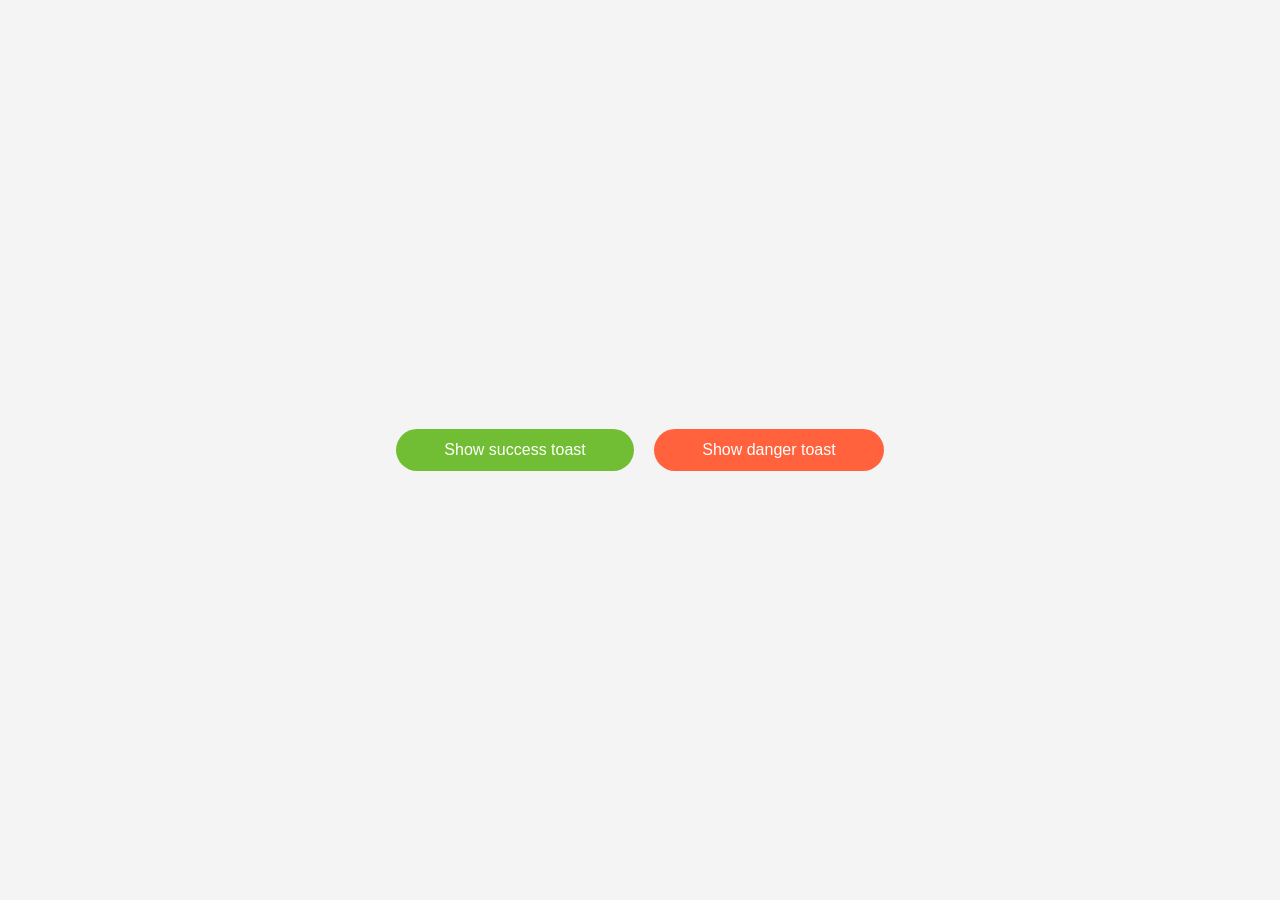
<file: CSS_BEM/index.html>
<!DOCTYPE html>
<html lang="en">
<head>
    <meta charset="UTF-8">
    <meta name="viewport" content="width=device-width, initial-scale=1.0">
    <title>BEM</title>
    <link rel="stylesheet" href="https://cdnjs.cloudflare.com/ajax/libs/font-awesome/6.6.0/css/all.min.css" integrity="sha512-Kc323vGBEqzTmouAECnVceyQqyqdsSiqLQISBL29aUW4U/M7pSPA/gEUZQqv1cwx4OnYxTxve5UMg5GT6L4JJg==" crossorigin="anonymous" referrerpolicy="no-referrer" />
    <link rel="stylesheet" href="main.css">
</head>
<body>
    <!-- <div>
        <button class="btn btn--size-s btn--success">GO TO NEXT APPROVAL</butt>
        <button class="btn btn--size-s btn--warn">OK</butt>
        <button class="btn btn--size-s btn--danger">TRY AGAIN</butt>
    </div>
    
    <div>
        <button class="btn btn--success btn--disabled">GO TO NEXT APPROVAL</butt>
        <button class="btn btn--warn">OK</butt>
        <button class="btn btn--danger">TRY AGAIN</butt>
    </div>

    <div>
        <button class="btn btn--size-l btn--success">GO TO NEXT APPROVAL</butt>
        <button class="btn btn--size-l btn--warn">OK</butt>
        <button class="btn btn--size-l btn--danger">TRY AGAIN</butt>
    </div> -->

    <div id="toast"></div>

    <div>
        <!-- chọn nhiều từ giống nhau trong vscode: ctrl+D (nhiều lần)-->
        <!-- Hoặc ctrl+shift+L -->
        <div onclick="showSuccessToast();" class="btn btn--success">Show success toast</div>
        <div onclick="showErrorToast();" class="btn btn--danger">Show danger toast</div>
    </div>

    <script>
        // Toast Function
        function toast({
                title = '',
                message = '',
                type = 'info',
                duration = 3000
        }) {
            const main = document.getElementById('toast');
            if(main) {
                const toast = document.createElement('div');

                // Auto remove toast
                const autoRemoveId = setTimeout(
                    function() {
                        main.removeChild(toast);
                    }, 
                    duration + 1000
                );

                // Remove toast when click
                toast.onclick = function(e) {
                    if(e.target.closest('.toast__close')) {
                        main.removeChild(toast);
                        clearTimeout(autoRemoveId);
                    }
                }

                const icons = {
                    success: 'fa-solid fa-circle-check',
                    error: 'fa-solid fa-circle-exclamation',
                    warning: 'fa-solid fa-circle-exclamation',
                    info: 'fa-solid fa-circle-info'
                };
                const icon = icons[type];
                const delay = (duration / 1000).toFixed(2);

                toast.classList.add('toast', `toast--${type}`);
                toast.style.animation = `slideInLeft ease .5s, fadeOut linear 1s ${delay}s forwards`;

                toast.innerHTML = `
                    <div class="toast__icon">
                        <i class="${icon}"></i>
                    </div>

                    <div class="toast__body">
                        <h3 class="toast__title">${title}</h3>
                        <p class="toast__msg">${message}</p>
                    </div>

                    <div class="toast__close">
                        <i class="fa-solid fa-circle-xmark"></i>
                    </div>`;
                main.appendChild(toast);
            }
        }

        function showSuccessToast() {
            toast({
                title: 'Success!',
                message: 'You win!',
                type: 'success',
                duration: 5000
            });
        }

        function showErrorToast() {
            toast({
                title: 'Error!!',
                message: 'You lose!!',
                type: 'error',
                duration: 5000
            });
        }

    </script>
</body>
</html>
</file>
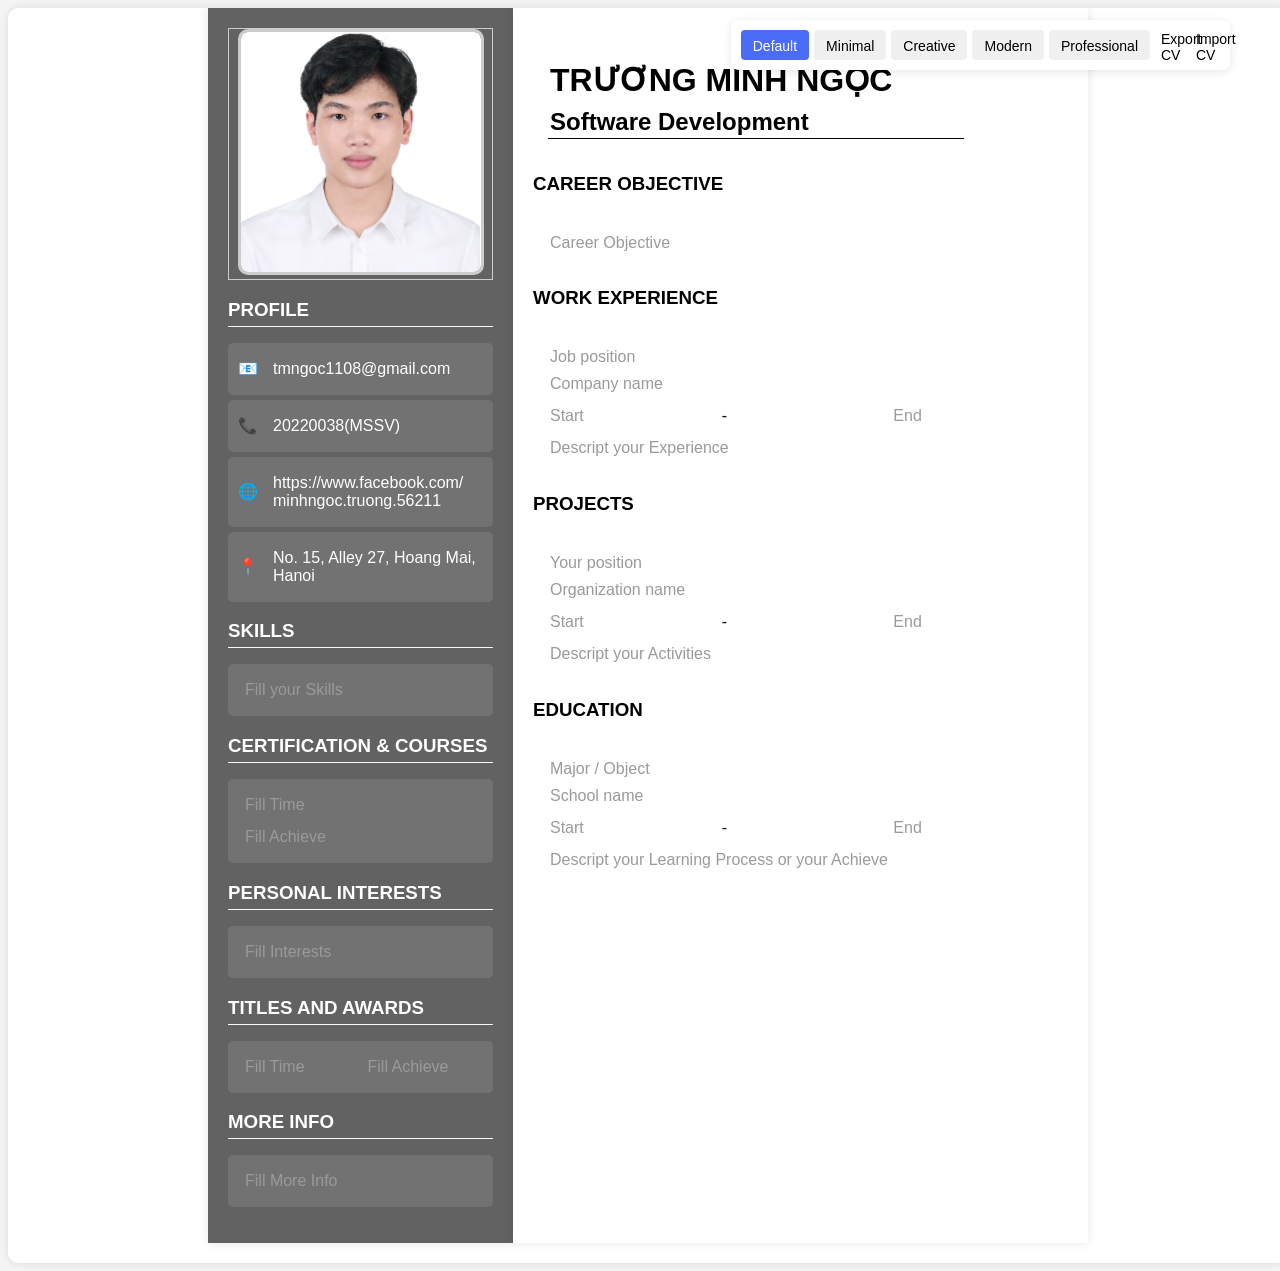
<file: public/index.html>
<!DOCTYPE html> 
<!-- Bắt buộc khi up lên firebase, đưa toàn bộ src vào file public -->
<html>
<head>
    <head>
        <title>CV - 20220038 - Trương Minh Ngọc</title>
        <meta name="viewport" content="width=device-width, initial-scale=1.0">
        <!-- Base CSS luôn được áp dụng -->
        <link rel="stylesheet" type="text/css" href="./CSS/main.css">
        <!-- Style-specific CSS với id để bật/tắt -->
        <link id="style-minimal" rel="stylesheet" type="text/css" href="./CSS/minimal.css" disabled>
        <link id="style-creative" rel="stylesheet" type="text/css" href="./CSS/creative.css" disabled>
        <link id="style-modern" rel="stylesheet" type="text/css" href="./CSS/modern.css" disabled>
        <link id="style-professional" rel="stylesheet" type="text/css" href="./CSS/professional.css" disabled>
        <!-- Google Fonts -->
        <link href="https://fonts.googleapis.com/css2?family=Montserrat:wght@300;400;500;600;700&family=Inter:wght@300;400;500;600;700&family=Poppins:wght@300;400;500;600;700&display=swap" rel="stylesheet">
        <!-- Original script -->
        <script src="./JS/style.js" defer></script>
        <!-- Thêm vào trước </head> -->
        <script src="./JS/layout-switcher.js" defer></script>
        <script src="./JS/cv-storage.js" defer></script>
    </head>
</head>
<body>
    <!-- Add this right after the opening <div class="container"> tag -->
    <div class="layout-switcher">
        <button class="layout-btn" data-layout="main">Default</button>
        <button class="layout-btn" data-layout="minimal">Minimal</button>
        <button class="layout-btn" data-layout="creative">Creative</button>
        <button class="layout-btn" data-layout="modern">Modern</button>
        <button class="layout-btn" data-layout="professional">Professional</button>
    </div>

    <div class="container">
        <div class="left">
            <div class="avatar">
                <label for="avatar">
                    <img id="avatar-preview" src="./img/avatar.jpg" alt="Avatar">
                </label>
                <input type="file" name="avatar" id="avatar" accept="image/*" style="display: none;">
            </div>

            <div class="profile-container">
                <h3 contenteditable="true">PROFILE</h3>
                <ul id="profile-list">
                    <li class="profile-item">
                        <span class="icon">📧</span>
                        <span class="editable" contenteditable="true" aria-placeholder="abc@gmail.com">tmngoc1108@gmail.com</span>
                        <div class="actions">
                            <button class="move-up">▲</button>
                            <button class="move-down">▼</button>
                            <button class="delete">❌</button>
                            <button class="add">➕</button>
                        </div>
                    </li>
                    <li class="profile-item">
                        <span class="icon">📞</span>
                        <span class="editable" contenteditable="true" aria-placeholder="012345678">20220038(MSSV)</span>
                        <div class="actions">
                            <button class="move-up">▲</button>
                            <button class="move-down">▼</button>
                            <button class="delete">❌</button>
                            <button class="add">➕</button>
                        </div>
                    </li>
                    <li class="profile-item">
                        <span class="icon">🌐</span>
                        <span class="editable" contenteditable="true" aria-placeholder="https://facebook.com">https://www.facebook.com/minhngoc.truong.56211</span>
                        <div class="actions">
                            <button class="move-up">▲</button>
                            <button class="move-down">▼</button>
                            <button class="delete">❌</button>
                            <button class="add">➕</button>
                        </div>
                    </li>
                    <li class="profile-item">
                        <span class="icon">📍</span>
                        <span class="editable" contenteditable="true" aria-placeholder="address">No. 15, Alley 27, Hoang Mai, Hanoi</span>
                        <div class="actions">
                            <button class="move-up">▲</button>
                            <button class="move-down">▼</button>
                            <button class="delete">❌</button>
                            <button class="add">➕</button>
                        </div>
                    </li>
                </ul>
            </div>

            <div class="profile-container">
                <h3 contenteditable="true">SKILLS</h3>

                <ul id="profile-list-1">
                    <li class="profile-item">
                        <span class="editable" contenteditable="true" aria-placeholder="Fill your Skills"></span>
                        <div class="actions">
                            <button class="move-up">▲</button>
                            <button class="move-down">▼</button>
                            <button class="delete">❌</button>
                            <button class="add">➕</button>
                        </div>
                    </li>
                </ul>
            </div>

            <div class="profile-container">
                <h3 contenteditable="true">CERTIFICATION & COURSES</h3>

                <ul id="profile-list-2">
                    <li class="profile-item">
                        <span class="editable" contenteditable="true" aria-placeholder="Fill Time"></span>
                        <span class="editable" contenteditable="true" aria-placeholder="Fill Achieve"></span>
                        <div class="actions">
                            <button class="move-up">▲</button>
                            <button class="move-down">▼</button>
                            <button class="delete">❌</button>
                            <button class="add">➕</button>
                        </div>
                    </li>
                </ul>
            </div>

            <div class="profile-container">
                <h3 contenteditable="true">PERSONAL INTERESTS</h3>

                <ul id="profile-list-3">
                    <li class="profile-item">
                        <span class="editable" contenteditable="true" aria-placeholder="Fill Interests"></span>
                        <div class="actions">
                            <button class="move-up">▲</button>
                            <button class="move-down">▼</button>
                            <button class="delete">❌</button>
                            <button class="add">➕</button>
                        </div>
                    </li>
                </ul>
            </div>

            <div class="profile-container">
                <h3 contenteditable="true">TITLES AND AWARDS</h3>

                <ul id="profile-list-4">
                    <li class="profile-item">
                        <span class="editable" contenteditable="true" aria-placeholder="Fill Time"></span>
                        <span class="editable" contenteditable="true" aria-placeholder="Fill Achieve"></span>
                        <div class="actions">
                            <button class="move-up">▲</button>
                            <button class="move-down">▼</button>
                            <button class="delete">❌</button>
                            <button class="add">➕</button>
                        </div>
                    </li>
                </ul>
            </div>

            <div class="profile-container">
                <h3 contenteditable="true">MORE INFO</h3>
                <ul id="profile-list-5">
                    <li class="profile-item">
                        <span class="editable" contenteditable="true" aria-placeholder="Fill More Info"></span>
                        <div class="actions">
                            <button class="move-up">▲</button>
                            <button class="move-down">▼</button>
                            <button class="delete">❌</button>
                            <button class="add">➕</button>
                        </div>
                    </li>
                </ul>
            </div>
        </div>

        <div class="right">
            <div class="profile-container-1">
                <ul id="profile-list-5">
                    <li class="profile-item">
                        <h1 class="editable" contenteditable="true" aria-placeholder="Full name">TRƯƠNG MINH NGỌC</h1>
                        <h2 class="editable" contenteditable="true" aria-placeholder="Your aim">Software Development</h2>
                    </li>
                </ul>
            </div>

            <div class="profile-container-1">
                <h3 contenteditable="true">CAREER OBJECTIVE</h3>
                <ul id="profile-list-6">
                    <li class="profile-item">
                        <span class="editable" contenteditable="true" aria-placeholder="Career Objective"></span>
                        <div class="actions">
                            <button class="move-up">▲</button>
                            <button class="move-down">▼</button>
                            <button class="delete">❌</button>
                            <button class="add">➕</button>
                        </div>
                    </li>
                </ul>
            </div>

            <div class="profile-container-1">
                <h3 contenteditable="true">WORK EXPERIENCE</h3>

                <ul id="profile-list-7">
                    <li class="profile-item">
                        <span class="editable" contenteditable="true" aria-placeholder="Job position"></span>
                        <span class="editable" contenteditable="true" aria-placeholder="Company name"></span>
                        <div class="start-end">
                            <span class="editable" contenteditable="true" aria-placeholder="Start"></span>
                            <span class="editable" aria-placeholder="Start">-</span>
                            <span class="editable" contenteditable="true" aria-placeholder="End"></span>
                        </div>
                        <span class="editable" contenteditable="true" aria-placeholder="Descript your Experience"></span>
                        <div class="actions">
                            <button class="move-up">▲</button>
                            <button class="move-down">▼</button>
                            <button class="delete">❌</button>
                            <button class="add">➕</button>
                        </div>
                    </li>
                </ul>
            </div>

            <div class="profile-container-1">
                <h3 contenteditable="true">PROJECTS</h3>

                <ul id="profile-list-8">
                    <li class="profile-item">
                        <span class="editable" contenteditable="true" aria-placeholder="Your position"></span>
                        <span class="editable" contenteditable="true" aria-placeholder="Organization name"></span>
                        <div class="start-end">
                            <span class="editable" contenteditable="true" aria-placeholder="Start"></span>
                            <span class="editable" aria-placeholder="Start">-</span>
                            <span class="editable" contenteditable="true" aria-placeholder="End"></span>
                        </div>
                        <span class="editable" contenteditable="true" aria-placeholder="Descript your Activities"></span>
                        <div class="actions">
                            <button class="move-up">▲</button>
                            <button class="move-down">▼</button>
                            <button class="delete">❌</button>
                            <button class="add">➕</button>
                        </div>
                    </li>
                </ul>
            </div>

            <div class="profile-container-1">
                <h3 contenteditable="true">EDUCATION</h3>

                <ul id="profile-list-9">
                    <li class="profile-item">
                        <span class="editable" contenteditable="true" aria-placeholder="Major / Object"></span>
                        <span class="editable" contenteditable="true" aria-placeholder="School name"></span>
                        <div class="start-end">
                            <span class="editable" contenteditable="true" aria-placeholder="Start"></span>
                            <span class="editable" aria-placeholder="Start">-</span>
                            <span class="editable" contenteditable="true" aria-placeholder="End"></span>
                        </div>
                        <span class="editable" contenteditable="true" aria-placeholder="Descript your Learning Process or your Achieve"></span>
                        <div class="actions">
                            <button class="move-up">▲</button>
                            <button class="move-down">▼</button>
                            <button class="delete">❌</button>
                            <button class="add">➕</button>
                        </div>
                    </li>
                </ul>
            </div>
        </div>
    </div>
</body>

</script>
</html>
</file>
<file: CSS_BEM/main.css>
* {
    padding: 0;
    margin: 0;
    box-sizing: border-box;
}

body {
    height: 100vh;
    justify-content: center;
    align-items: center;
    display: flex;
    flex-direction: column;
    font-family: Arial, Helvetica, sans-serif;
    background-color: #f4f4f5;
}

/* body > div {
    margin: auto;
} */

/* Block */
.btn {
    display: inline-block;
    text-decoration: none;
    background-color: transparent;
    border: none;
    outline: none;
    color: #fff;
    padding: 12px 48px;
    border-radius: 50px;
    min-width: 100px;
    cursor: pointer;
    transition: opacity .2s ease;
}

.btn--size-l {
    padding: 20px 60px;
}

.btn--size-s {
    padding: 10px 30px;
}

.btn:hover {
    opacity: 0.7;
}

.btn + .btn {
    margin-left: 16px;
}

.btn--success{
    background-color: #71be34;
}

.btn--warn{
    background-color: #ffb703;
}   

.btn--danger{
    background-color: #ff623d;
}

/* setting disabled là quan trọng nhất vs !important */
.btn--disabled {
    opacity: 0.5 !important;
    cursor: default;
}

/******************* Toast message *****************/

.toast {
    display: flex;
    justify-content: center;
    align-items: center;
    background-color: #fff;
    border-radius: 2px;
    border-left: 4px solid;
    padding: 20px 0;
    max-width: 450px;
    min-width: 400px;
    box-shadow: 0 5px 8px rgba(0,0,0,0.08);
    transition: all linear .3s;
}

@keyframes slideInLeft {
    from {
        opacity: 0;
        transform: translateX(calc(100% + 32px));
    }
    to {
        opacity: 1;
        transform: translateX(0);
    }
}

@keyframes fadeOut {
    to {
        opacity: 0;
        transform: translateX(0);
    }
}

.toast--success {
    color: #71be34;
}

.toast--success .toast--icon {
    color: #71be34;
}

.toast--error {
    color: #ff623d;
}

.toast--error .toast--icon {
    color: #ff623d;
}

.toast--info {
    color: #2f86eb;
}

.toast--info .toast--icon {
    color: #2f86eb;
}

.toast--warning {
    color: #ffc021;
}

.toast--warning .toast--icon {
    color: #ffc021;
}

.toast + .toast {
    margin-top: 25px;
}

.toast__icon {
    font-size: 24px;
}

.toast__icon,
.toast__close {
    padding: 0 16px;
}

.toast__body {
    flex-grow: 1;
}

.toast__title {
    font-size: 16px;
    font-weight: 600;
    color: #333;
}

.toast__msg {
    font-size: 16px;
    color: #888;
    margin-top: 6px;
    line-height: 1.5;
}

.toast__close {
    font-size: 20px;
    color: rgba(0, 0, 0, 0.5);
    cursor: pointer;
}

.toast__close:hover {
    opacity: 0.5;
}

#toast {
    position: fixed;
    top: 32px;
    right: 32px;
    z-index: 9999999999;
}
</file>
<file: public/CSS/main.css>
/* 
- Viewport Height(vh): Đơn vị dựa trên chiều cao của khung nhìn trình duyệt. 1vh = 1% chiều cao của khung nhìn trình duyệt.
- Viewport Width(vw): Đơn vị dựa trên chiều rộng của khung nhìn trình duyệt. 1vw = 1% chiều rộng của khung nhìn trình duyệt.
- Viewport Minimum(vmin): Đơn vị dựa trên giá trị nhỏ nhất giữa chiều rộng và chiều cao của khung nhìn trình duyệt.
- Viewport Maximum(vmax): Đơn vị dựa trên giá trị lớn nhất giữa chiều rộng và chiều cao của khung nhìn trình duyệt.
- Box-shadow: Tạo bóng cho phần tử.
- Flexbox: Một cách sắp xếp các phần tử trên trang web một cách linh hoạt và dễ dàng.
*/

body {
    font-family: Arial, sans-serif;
    display: flex;
    justify-content: center;
    align-items: center;
    height: 100%;
    width: 100vw;
    background-color: #f4f4f4;
}

.container {
    display: flex;
    justify-content: center;
    align-items: stretch; /* Cả hai cột sẽ có cùng chiều cao */
    width: 100%;
    background: white;
    border-radius: 10px;
    box-shadow: 0 0 10px rgba(0, 0, 0, 0.1);
    overflow: hidden;
}



.left {
    position: relative;
    width: 265px;
    background-color: #626262;
    color: white;
}

.right {
    position: relative;
    width: 535px;
    background-color: #ffffff;
    color: black;
}

.left, 
.right {
    padding: 20px;
    /* border-radius: 10px; */
    box-shadow: 0 0 10px rgba(0, 0, 0, 0.1);
    margin-bottom: 20px;
}
    /* CSS cho avatar */

.avatar {
    border: 1px solid #ccc;
    text-align: center;
}

.avatar img {
    width: 240px;
    height: 240px;
    object-fit: cover;
    border-radius: 10px; /* Bo tròn ảnh */
    cursor: pointer; /* Khi hover vào sẽ giống button */
    border: 3px solid #ccc;
    transition: border-color 0.3s ease;
}

.avatar img:hover {
    border-color: #dddddd47;
    /* transform: scale(1.1); */
}







    /* CSS cho Profile */
.profile-container {
    background-color: #626262;
    color: white;
    /* border-radius: 10px; */
    font-family: Arial, sans-serif;
}

.profile-container-1 {
    /* background-color: #626262; */
    color: black;
    /* border-radius: 10px; */
    font-family: Arial, sans-serif;
}

h2 {
    text-align: left;
    border-bottom: 1px solid black;
    padding-bottom: 5px;
    margin-bottom: 10px;
}

h3 {
    text-align: left;
    border-bottom: 1px solid rgba(255, 255, 255, 0.957);
    padding-bottom: 5px;
    margin-bottom: 10px;
}

#profile-list,
#profile-list-1, 
#profile-list-2, 
#profile-list-3, 
#profile-list-4, 
#profile-list-5, 
#profile-list-6, 
#profile-list-7, 
#profile-list-8, 
#profile-list-9, 
#profile-list-10, 
#profile-list-11 {
    list-style: none;
    padding: 0;
}

.right
.profile-item {
    display: block;
}

.profile-item {
    position: relative;
    display: flex;
    align-items: center;
    justify-content: space-between;
    background: rgba(255, 255, 255, 0.1);
    padding: 10px;
    margin: 5px 0;
    border-radius: 5px;
    cursor: grab;
    transition: background 0.3s ease;
    flex-wrap: nowrap;
}

#profile-list-2 .profile-item {
    flex-direction: column; 
    align-items: flex-start;
}

#profile-list-5 .profile-item {
    flex-direction: column; 
    align-items: flex-start;
}

.profile-item .icon {
    font-size: 16px;
    margin-right: 8px;
    flex-shrink: 0;
}

.profile-item .editable {
    flex-grow: 1;
    cursor: text;
    padding: 2px;
    width: 80%;

    min-width: 0; /* Tránh icon bị đẩy xuống hàng */
    word-break: break-word; /* Xuống dòng khi cần */
    white-space: normal; 
    overflow-wrap: anywhere;
}

.profile-item .actions {
    display: none; /* Ẩn đi các nút */
    position: absolute;
    right: 10px;
    background: rgba(0, 0, 0, 0.1);
    padding: 2px;
    border-radius: 5px;
}

.profile-item:hover {
    background: #e7dede47; 
}

.profile-item:hover .actions {
    display: block; 
}

.start-end {
    display: flex;
}

.editable {
    display: block;
    min-width: max-content;
    padding: 5px;
    margin: 5px;
    /* border-radius: 5px; */
    overflow: hidden;
    white-space: nowrap;
    outline: none;
    /* font-size: -webkit-xxx-large; */
    /* width: -webkit-fill-available; */
}

.editable:hover {
    /* border: 1px solid #fff; */
    border: 1px solid #727272;
}

.editable:empty::before {
    content: attr(aria-placeholder);
    color: #9a9a9a;
}

.icon {
    width: 20px;
    height: 20px;
}

.actions {
    display: flex;
    gap: 5px;
    top: -33px;
}

button {
    background: transparent;
    border: none;
    cursor: pointer;
    font-size: 14px;
    height: 30px;
    width: 30px;
}

button:hover {
    color: #ffcc00;
}

.actions button {
    background: white;
    border: none;
    cursor: pointer;
    padding: 3px 5px;
    border-radius: 3px;
}

.actions button:hover {
    background: #ccc;
}




    /* CSS cho Layout Switcher */
.layout-switcher {
    display: grid;
    position: fixed;
    top: 20px;
    right: 50px;
    background-color: #fff;
    border-radius: 8px;
    box-shadow: 0 2px 10px rgba(0, 0, 0, 0.1);
    padding: 10px;
    z-index: 1000;
    display: flex;
    flex-wrap: wrap;
    gap: 5px;
}

.layout-btn {
    width: auto;
    padding: 8px 12px;
    background-color: #f0f0f0;
    border: none;
    border-radius: 4px;
    cursor: pointer;
    font-size: 14px;
    transition: all 0.2s ease;
}

.layout-btn:hover {
    background-color: #e0e0e0;
}

.layout-btn.active {
    background-color: #4a6cf7;
    color: white;
}
</file>
<file: public/CSS/minimal.css>
/* minimal-layout.css */
body {
  font-family: 'Inter', sans-serif;
  display: flex;
  justify-content: center;
  align-items: center;
  min-height: 100vh;
  margin: 0;
  background-color: #ffffff;
  color: #333;
}

.container {
  display: grid;
  grid-template-columns: 1fr 2fr;
  width: 100%;
  max-width: 1000px;
  background: white;
  border: 1px solid #eaeaea;
  overflow: hidden;
  margin: 20px;
}

/* Left column styling */
.left {
  padding: 40px;
  background-color: #f7f7f7;
  position: relative;
}

.avatar {
  text-align: center;
  margin-bottom: 40px;
}

.avatar img {
  width: 180px;
  height: 180px;
  object-fit: cover;
  border-radius: 2px;
  border: none;
  filter: grayscale(100%);
  transition: filter 0.3s ease;
}

.avatar img:hover {
  filter: grayscale(0%);
}

/* Right column styling */
.right {
  padding: 40px;
  background-color: white;
}

/* Section styling */
.profile-container, .profile-container-1 {
  margin-bottom: 35px;
}

.profile-container {
  background-color: transparent;
  color: #333;
}

h3 {
  font-size: 12px;
  text-transform: uppercase;
  letter-spacing: 3px;
  color: #888;
  border-bottom: 1px solid #ddd;
  padding-bottom: 8px;
  margin-bottom: 20px;
  font-weight: 600;
}

h1 {
  font-size: 28px;
  margin: 0 0 5px 0;
  color: #111;
  font-weight: 700;
  letter-spacing: -0.5px;
}

h2 {
  font-size: 18px;
  font-weight: 400;
  margin: 0 0 30px 0;
  color: #555;
  border: none;
  letter-spacing: -0.3px;
}

/* List styling */
#profile-list,
#profile-list-1,
#profile-list-2,
#profile-list-3,
#profile-list-4,
#profile-list-5,
#profile-list-6,
#profile-list-7,
#profile-list-8,
#profile-list-9 {
  list-style: none;
  padding: 0;
}

.profile-item {
  position: relative;
  display: flex;
  align-items: center;
  background: transparent;
  padding: 10px 0;
  margin-bottom: 5px;
  border-bottom: 1px dotted #eaeaea;
  transition: background-color 0.2s ease;
}

.profile-item:hover {
  background-color: rgba(0, 0, 0, 0.02);
}

#profile-list-2 .profile-item,
#profile-list-5 .profile-item {
  flex-direction: column;
  align-items: flex-start;
}

.profile-item .icon {
  font-size: 14px;
  margin-right: 10px;
  color: #888;
  width: 16px;
  height: 16px;
}

.profile-item .editable {
  flex-grow: 1;
  padding: 3px 5px;
  margin: 2px 0;
  font-size: 14px;
  border-radius: 0;
  transition: background-color 0.2s ease;
}

.profile-item .editable:hover {
  background-color: rgba(0, 0, 0, 0.05);
  border: 1px solid #ddd;
}

.profile-item .editable:empty::before {
  content: attr(aria-placeholder);
  color: #bbb;
  font-style: italic;
}

/* Action buttons */
.profile-item .actions {
  display: none;
  position: absolute;
  right: 5px;
  top: -30px;
  background: white;
  border: 1px solid #eaeaea;
  border-radius: 3px;
  padding: 3px;
  z-index: 10;
}

.profile-item:hover .actions {
  display: flex;
}

.actions button {
  background: transparent;
  color: #888;
  border: none;
  width: 24px;
  height: 24px;
  margin: 0 1px;
  display: flex;
  justify-content: center;
  align-items: center;
  transition: color 0.2s ease;
  font-size: 12px;
}

.actions button:hover {
  color: #000;
}

/* Custom styling for specific sections */
.right .profile-container-1 h3 {
  font-size: 13px;
  color: #111;
}

#profile-list-6 .profile-item,
#profile-list-7 .profile-item,
#profile-list-8 .profile-item {
  padding-left: 0;
}

#profile-list-2 .editable,
#profile-list-4 .editable {
  margin-bottom: 5px;
}

/* First editable in certification items (date) */
#profile-list-2 .editable:first-child,
#profile-list-4 .editable:first-child {
  font-weight: 600;
  color: #555;
}

/* Responsive design */
@media (max-width: 768px) {
  .container {
    grid-template-columns: 1fr;
  }
  
  .left, .right {
    padding: 30px;
  }
}

body.layout-minimal {
  font-family: 'Inter', sans-serif;
  background-color: #f8f9fa;
}

body.layout-minimal .container {
  display: grid;
  grid-template-columns: 1fr 2fr;
  width: 100%;
  max-width: 1000px;
  background: white;
  border: 1px solid #eaeaea;
  overflow: hidden;
  margin: 20px;
}

/* Other styles specific to minimal layout */
</file>
<file: public/CSS/creative.css>
/* creative-layout.css */
body {
    font-family: 'Poppins', sans-serif;
    margin: 0;
    background-color: #1a1a2e;
    color: #fff;
}

.container {
    display: grid;
    grid-template-columns: 1fr;
    width: 100%;
    max-width: 1200px;
    margin: 0 auto;
    background: #1a1a2e;
}

/* Top bar for layout switching */
.layout-switcher {
    position: fixed;
    top: 0;
    right: 0;
    display: flex;
    gap: 10px;
    padding: 10px;
    background: rgba(0, 0, 0, 0.5);
    z-index: 1000;
    border-bottom-left-radius: 10px;
}

.layout-switcher button {
    padding: 5px 10px;
    background: #16213e;
    color: #fff;
    border: none;
    border-radius: 5px;
    cursor: pointer;
    transition: all 0.3s ease;
}

.layout-switcher button:hover,
.layout-switcher button.active {
    background: #e94560;
}

/* Header section with diagonal split */
.header {
    position: relative;
    height: 300px;
    overflow: hidden;
    background: linear-gradient(135deg, #0f3460 0%, #16213e 100%);
    clip-path: polygon(0 0, 100% 0, 100% 85%, 0 100%);
    padding: 40px;
    display: flex;
    align-items: center;
    justify-content: space-between;
}

.header-content {
    width: 60%;
}

.header h1 {
    font-size: 3.5rem;
    margin: 0;
    background: linear-gradient(90deg, #e94560, #ff9a8b);
    -webkit-background-clip: text;
    background-clip: text;
    color: transparent;
    line-height: 1;
}

.header h2 {
    font-size: 1.5rem;
    margin: 10px 0 0;
    color: #e94560;
    font-weight: 300;
    border: none;
}

.avatar {
    width: 200px;
    height: 200px;
    border-radius: 15px;
    overflow: hidden;
    box-shadow: 0 10px 30px rgba(0, 0, 0, 0.3);
    transform: rotate(5deg);
    transition: all 0.5s ease;
    border: none;
}

.avatar img {
    width: 100%;
    height: 100%;
    object-fit: cover;
    transition: transform 0.5s ease;
    border: none;
}

.avatar:hover {
    transform: rotate(0deg) scale(1.05);
}

.avatar:hover img {
    transform: scale(1.1);
}

/* Content sections */
.content {
    display: grid;
    grid-template-columns: repeat(12, 1fr);
    gap: 20px;
    padding: 40px;
}

.left {
    grid-column: span 4;
    background: transparent;
    width: 100%;
    position: relative;
}

.right {
    grid-column: span 8;
    width: 100%;
    position: relative;
}

/* Section styling */
.profile-container, .profile-container-1 {
    margin-bottom: 40px;
    padding: 30px;
    background: #16213e;
    border-radius: 15px;
    box-shadow: 0 10px 30px rgba(0, 0, 0, 0.2);
    transition: transform 0.3s ease, box-shadow 0.3s ease;
}

.profile-container:hover, .profile-container-1:hover {
    transform: translateY(-5px);
    box-shadow: 0 15px 40px rgba(0, 0, 0, 0.3);
}

h3 {
    position: relative;
    font-size: 1.2rem;
    text-transform: uppercase;
    letter-spacing: 2px;
    color: #e94560;
    margin-bottom: 25px;
    padding-bottom: 10px;
    border-bottom: none;
}

h3::after {
    content: '';
    position: absolute;
    left: 0;
    bottom: 0;
    width: 50px;
    height: 3px;
    background: #e94560;
}

/* List items styling */
.right .profile-item {
    display: block;
}

#profile-list,
#profile-list-1,
#profile-list-2,
#profile-list-3,
#profile-list-4,
#profile-list-5,
#profile-list-6,
#profile-list-7,
#profile-list-8,
#profile-list-9 {
    list-style: none;
    padding: 0;
}

.profile-item {
    position: relative;
    display: flex;
    align-items: center;
    background: rgba(15, 52, 96, 0.5);
    padding: 15px;
    margin-bottom: 15px;
    border-radius: 10px;
    border-left: 3px solid #e94560;
    transition: all 0.3s ease;
}

.profile-item:hover {
    background: rgba(15, 52, 96, 0.8);
    transform: translateX(5px);
}

#profile-list-2 .profile-item,
#profile-list-4 .profile-item,
#profile-list-5 .profile-item {
    flex-direction: column;
    align-items: flex-start;
}

.profile-item .icon {
    font-size: 20px;
    margin-right: 15px;
    color: #e94560;
    width: 24px;
    height: 24px;
}

.profile-item .editable {
    flex-grow: 1;
    padding: 5px 10px;
    margin: 5px 0;
    border-radius: 5px;
    transition: all 0.3s ease;
    color: #fff;
}

.profile-item .editable:hover {
    background: rgba(233, 69, 96, 0.1);
    border: 1px solid rgba(233, 69, 96, 0.3);
}

.profile-item .editable:empty::before {
    content: attr(aria-placeholder);
    color: rgba(255, 255, 255, 0.5);
}

/* Action buttons */
.profile-item .actions {
    display: none;
    position: absolute;
    right: 10px;
    top: -40px;
    background: #16213e;
    border-radius: 25px;
    padding: 5px 10px;
    box-shadow: 0 5px 15px rgba(0, 0, 0, 0.3);
    z-index: 10;
}

.profile-item:hover .actions {
    display: flex;
}

.actions button {
    background: transparent;
    color: #fff;
    border: none;
    border-radius: 50%;
    width: 30px;
    height: 30px;
    display: flex;
    justify-content: center;
    align-items: center;
    transition: all 0.3s ease;
    margin: 0 2px;
}

.actions button:hover {
    background: #e94560;
    color: #fff;
    transform: scale(1.1);
}

/* Responsive design */
@media (max-width: 992px) {
    .content {
        grid-template-columns: 1fr;
    }

    .left, .right {
        grid-column: span 12;
    }

    .header {
        flex-direction: column;
        text-align: center;
        height: auto;
        padding-bottom: 60px;
    }

    .header-content {
        width: 100%;
        margin-bottom: 30px;
    }

    .avatar {
        margin: 0 auto;
    }

    h1 {
        font-size: 2.5rem;
    }
}

@media (max-width: 576px) {
    .content {
        padding: 20px;
    }

    .profile-container, .profile-container-1 {
        padding: 20px;
    }

    .header h1 {
        font-size: 2rem;
    }

    .header h2 {
        font-size: 1.2rem;
    }

    .avatar {
        width: 150px;
        height: 150px;
    }
}

body.layout-creative {
    font-family: 'Poppins', sans-serif;
    background-color: #fdf6e3;
}

body.layout-creative .container {
    display: grid;
    grid-template-columns: 1fr;
    width: 100%;
    max-width: 1200px;
    margin: 0 auto;
    background: #1a1a2e;
}

/* Other styles specific to creative layout */
</file>
<file: public/CSS/modern.css>
/* modern-layout.css */
body {
    font-family: 'Montserrat', sans-serif;
    display: flex;
    justify-content: center;
    align-items: center;
    min-height: 100vh;
    margin: 0;
    background-color: #f0f2f5;
    color: #333;
  }
  
  .container {
    display: flex;
    flex-direction: column;
    width: 100%;
    max-width: 900px;
    background: white;
    border-radius: 20px;
    box-shadow: 0 10px 30px rgba(0, 0, 0, 0.1);
    overflow: hidden;
    margin: 20px;
  }
  
  /* Header section with name and photo */
  .header {
    display: flex;
    align-items: center;
    padding: 30px;
    background: linear-gradient(135deg, #6a11cb 0%, #2575fc 100%);
    color: white;
  }
  
  .avatar {
    border: none;
    margin-right: 30px;
  }
  
  .avatar img {
    width: 150px;
    height: 150px;
    object-fit: cover;
    border-radius: 50%;
    border: 4px solid white;
    box-shadow: 0 5px 15px rgba(0, 0, 0, 0.2);
    transition: transform 0.3s ease, box-shadow 0.3s ease;
  }
  
  .avatar img:hover {
    transform: scale(1.05);
    box-shadow: 0 8px 25px rgba(0, 0, 0, 0.3);
  }
  
  /* Main content area */
  .content {
    display: flex;
    flex-direction: row;
  }
  
  .left {
    width: 91%;
    background-color: #f8f9fa;
    padding: 40px;
    border-right: 1px solid #eee;
  }
  
  .right {
    width: 91%;
    padding: 40px;
  }
  
  /* Section styling */
  .profile-container, .profile-container-1 {
    margin-bottom: 30px;
    padding-bottom: 10px;
  }
  
  .profile-container {
    background-color: transparent;
    color: #333;
  }
  
  h3 {
    font-size: 18px;
    text-transform: uppercase;
    letter-spacing: 2px;
    color: #2575fc;
    border-bottom: 2px solid #2575fc;
    padding-bottom: 10px;
    margin-bottom: 20px;
  }
  
  h1 {
    font-size: 32px;
    margin: 0 0 5px 0;
    color: #333;
  }
  
  h2 {
    font-size: 20px;
    font-weight: normal;
    margin: 0 0 20px 0;
    color: #666;
    border: none;
  }
  
  /* List items styling */
  #profile-list,
  #profile-list-1,
  #profile-list-2,
  #profile-list-3,
  #profile-list-4,
  #profile-list-5,
  #profile-list-6,
  #profile-list-7,
  #profile-list-8,
  #profile-list-9 {
    list-style: none;
    padding: 0;
  }
  
  .profile-item {
    position: relative;
    display: flex;
    align-items: center;
    background: white;
    padding: 15px;
    margin-bottom: 10px;
    border-radius: 10px;
    box-shadow: 0 3px 10px rgba(0, 0, 0, 0.05);
    transition: transform 0.2s ease, box-shadow 0.2s ease;
  }
  
  .profile-item:hover {
    transform: translateY(-2px);
    box-shadow: 0 5px 15px rgba(0, 0, 0, 0.1);
    background: white;
  }
  
  #profile-list-2 .profile-item,
  #profile-list-5 .profile-item {
    flex-direction: column;
    align-items: flex-start;
  }
  
  .profile-item .icon {
    font-size: 18px;
    margin-right: 12px;
    width: 24px;
    height: 24px;
    color: #2575fc;
  }
  
  .profile-item .editable {
    flex-grow: 1;
    padding: 5px;
    margin: 2px;
    border-radius: 4px;
    transition: background-color 0.2s ease;
  }
  
  .profile-item .editable:hover {
    background-color: rgba(37, 117, 252, 0.1);
    border: 1px solid rgba(37, 117, 252, 0.3);
  }
  
  .profile-item .editable:empty::before {
    content: attr(aria-placeholder);
    color: #aaa;
  }
  
  /* Action buttons */
  .profile-item .actions {
    display: none;
    position: absolute;
    right: 10px;
    top: -35px;
    background: white;
    border-radius: 20px;
    padding: 5px;
    box-shadow: 0 3px 10px rgba(0, 0, 0, 0.1);
    z-index: 10;
  }
  
  .profile-item:hover .actions {
    display: flex;
  }
  
  .actions button {
    background: white;
    color: #666;
    border: none;
    border-radius: 50%;
    width: 30px;
    height: 30px;
    margin: 0 2px;
    display: flex;
    justify-content: center;
    align-items: center;
    transition: background-color 0.2s ease, color 0.2s ease;
  }
  
  .actions button:hover {
    background-color: #2575fc;
    color: white;
  }
  
  /* Responsive design */
  @media (max-width: 768px) {
    .container {
      flex-direction: column;
    }
    
    .content {
      flex-direction: column;
    }
    
    .left, .right {
      width: 100%;
      padding: 20px;
    }
    
    .header {
      flex-direction: column;
      text-align: center;
    }
    
    .avatar {
      margin-right: 0;
      margin-bottom: 20px;
    }
  }
</file>
<file: public/CSS/professional.css>
/* professional-layout.css */
body {
font-family: 'Georgia', serif;
margin: 0;
background-color: #f8f9fa;
color: #343a40;
line-height: 1.6;
}

.container {
display: flex;
flex-direction: row;
width: 100%;
max-width: 1100px;
margin: 0 auto;
background: #fff;
box-shadow: 0 5px 20px rgba(0, 0, 0, 0.05);
}

/* Top bar for layout switching */
.layout-switcher {
position: fixed;
top: 0;
right: 0;
display: flex;
gap: 10px;
padding: 10px;
background: #fff;
box-shadow: 0 2px 10px rgba(0, 0, 0, 0.1);
z-index: 1000;
border-bottom-left-radius: 5px;
}

.layout-switcher button {
    padding: 5px 15px;
    background: #f8f9fa;
    color: #343a40;
    border: 1px solid #dee2e6;
    border-radius: 3px;
    cursor: pointer;
    transition: all 0.2s ease;
}

.layout-switcher button:hover,
.layout-switcher button.active {
    background: #343a40;
    color: #fff;
    border-color: #343a40;
}

/* Side column styling */
.left {
    width: 30%;
    background-color: #343a40;
    color: #f8f9fa;
    padding: 40px;
    position: relative;
}

.avatar {
    text-align: center;
    margin-bottom: 40px;
    border: none;
}

.avatar img {
    width: 160px;
    height: 160px;
    object-fit: cover;
    border-radius: 0;
    border: 6px solid #f8f9fa;
    transition: all 0.3s ease;
}

.avatar img:hover {
    border-color: #ced4da;
}

/* Main column styling */
.right {
    width: 70%;
    padding: 40px;
}

/* Name section */
.right .profile-container-1 {
    border-bottom: 1px solid #dee2e6;
    margin-bottom: 40px;
    padding-bottom: 20px;
}

.right h1 {
    font-size: 2.5rem;
    font-weight: normal;
    margin: 0 0 10px 0;
    color: #343a40;
    letter-spacing: 1px;
}

.right h2 {
    font-size: 1.2rem;
    font-weight: normal;
    font-style: italic;
    margin: 0;
    color: #6c757d;
    border: none;
}

/* Section styling */
.profile-container, .profile-container-1 {
    margin-bottom: 30px;
}

h3 {
    font-size: 1.2rem;
    text-transform: uppercase;
    letter-spacing: 1px;
    color: #f8f9fa;
    border-bottom: 1px solid rgba(248, 249, 250, 0.2);
    padding-bottom: 10px;
    margin-bottom: 20px;
    font-weight: normal;
}

.right h3 {
    color: #343a40;
    border-bottom: 1px solid #dee2e6;
}

/* List items styling */
#profile-list,
#profile-list-1,
#profile-list-2,
#profile-list-3,
#profile-list-4,
#profile-list-5,
#profile-list-6,
#profile-list-7,
#profile-list-8,
#profile-list-9 {
list-style: none;
padding: 0;
}

.profile-item {
position: relative;
display: flex;
align-items: center;
padding: 12px 0;
margin-bottom: 8px;
border-bottom: 1px dotted rgba(248, 249, 250, 0.2);
transition: background-color 0.2s ease;
}

.right .profile-item {
border-bottom: 1px dotted #dee2e6;
}

.profile-item:hover {
background-color: rgba(248, 249, 250, 0.05);
}

.right .profile-item:hover {
background-color: rgba(0, 0, 0, 0.02);
}

#profile-list-2 .profile-item,
#profile-list-4 .profile-item,
#profile-list-5 .profile-item {
    flex-direction: column;
    align-items: flex-start;
}

.profile-item .icon {
    font-size: 16px;
    margin-right: 12px;
    color: #adb5bd;
    width: 20px;
    height: 20px;
}

.left
.profile-item 
.editable
 {
    max-width: 250px;
}

.profile-item .editable {
    flex-grow: 1;
    padding: 4px 8px;
    margin: 2px 0;
    border-radius: 0;
    transition: background-color 0.2s ease;
}

.right .profile-item {
    display: block;
    /* display grid cx dc */
}

.profile-item .editable:hover {
    background-color: rgba(248, 249, 250, 0.1);
    border: 1px solid rgba(248, 249, 250, 0.2);
}

.right .profile-item .editable:hover {
    background-color: rgba(0, 0, 0, 0.05);
    border: 1px solid #dee2e6;
}

.profile-item .editable:empty::before {
    content: attr(aria-placeholder);
    color: rgba(248, 249, 250, 0.5);
    font-style: italic;
}

.right .profile-item .editable:empty::before {
color: #adb5bd;
}

/* First editable in certification and awards sections (date) */
#profile-list-2 .editable:first-child,
#profile-list-4 .editable:first-child {
    font-style: italic;
    color: #adb5bd;
    margin-bottom: 4px;
}

.right #profile-list-2 .editable:first-child,
.right #profile-list-4 .editable:first-child {
    color: #6c757d;
}

/* Action buttons */
.profile-item .actions {
    display: none;
    position: absolute;
    right: 5px;
    top: -30px;
    background: #495057;
    border-radius: 3px;
    padding: 3px;
    z-index: 10;
}

.right .profile-item .actions {
    background: #f8f9fa;
    border: 1px solid #dee2e6;
}

.profile-item:hover .actions {
    display: flex;
}

.actions button {
    background: transparent;
    color: #f8f9fa;
    border: none;
    width: 28px;
    height: 28px;
    margin: 0 1px;
    display: flex;
    justify-content: center;
    align-items: center;
    transition: background-color 0.2s ease;
    font-size: 12px;
}

.right .actions button {
    color: #495057;
}

.actions button:hover {
    background: rgba(248, 249, 250, 0.1);
}

.right .actions button:hover {
    background: rgba(0, 0, 0, 0.05);
}

/* Print styling for professional output */
@media print {
.layout-switcher {
    display: none;
}

body {
    background-color: white;
}

.container {
    box-shadow: none;
}
}

/* Responsive design */
@media (max-width: 992px) {
.container {
    flex-direction: column;
}

.left, .right {
    width: 100%;
}
}

@media (max-width: 576px) {
.left, .right {
    padding: 25px;
}

.right h1 {
    font-size: 2rem;
}
}
</file>
